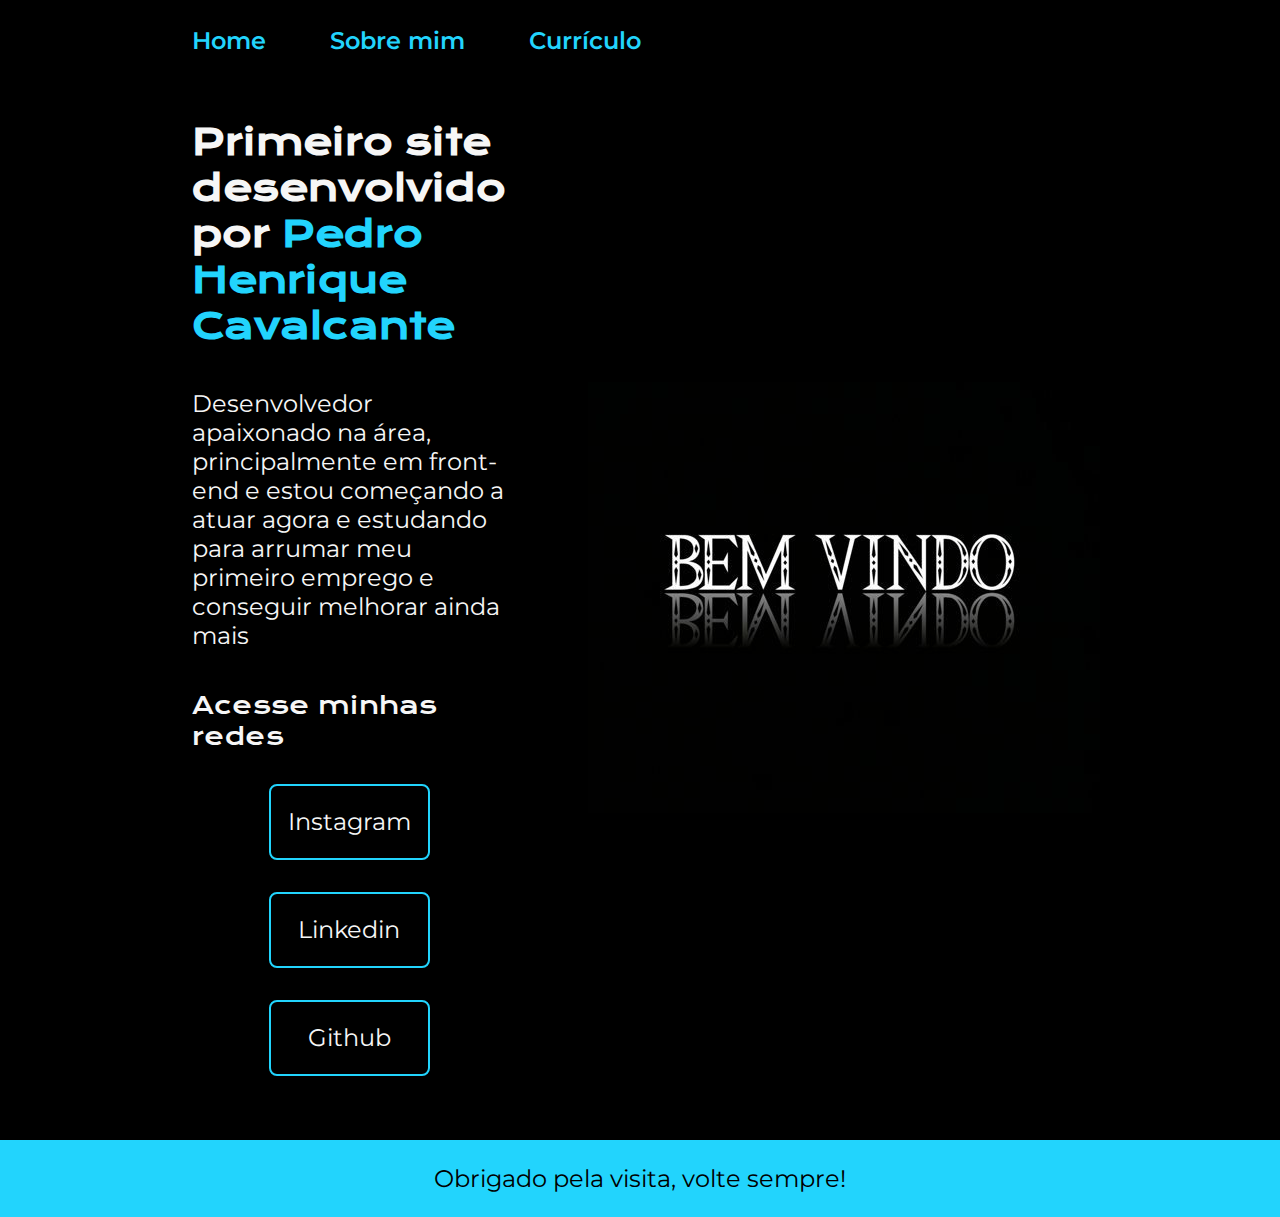
<file: index.html>
<!DOCTYPE html>
<html lang="pt-br">

<head>
    <meta charset="UTF-8">
    <meta http-equiv="X-UA-Compatible" content="IE=edge">
    <meta name="viewport" content="width=device-width, initial-scale=1.0">
    <title>Primeiro site</title>
    <link rel="stylesheet" href="./styles/style.css">
</head>

<body>
    <header class="cabecalho">

        <nav class="cabecalho-menu">
            <a class="cabecalho-menu-link" href="index.html">Home</a>
            <a class="cabecalho-menu-link" href="about.html">Sobre mim</a>
            <a class="cabecalho-menu-link" href="cv.html">Currículo</a>
        </nav>

    </header>

    <main class="principal">

        <section class="principal-txt">

            <h1 class="principal-txt-titulo">Primeiro site desenvolvido por <strong class="principal-txt-nome">Pedro Henrique Cavalcante</strong></h1>

            <p class="principal-txt-paragrafo">
                Desenvolvedor apaixonado na área, principalmente em front-end e estou começando a atuar agora e estudando para arrumar meu primeiro emprego e conseguir 
                melhorar ainda mais
            </p>

            <div class="principal-txt-link">
                <h2 class="principal-txt-link-titulo">Acesse minhas redes</h2>
                <a class="principal-txt-link-estilo" href="https://www.instagram.com/_pecavalcante/">Instagram</a>
                <a class="principal-txt-link-estilo" href="https://www.linkedin.com/in/pedro-cavalcante-829497268/">Linkedin</a>
                <a class="principal-txt-link-estilo" href="https://github.com/phcavalcante7">Github</a>
            </div>

        </section>

        <img class="principal-img" src="./assets/bem_vindo.jpg" alt="Bem Vindo">

    </main>

    <footer class="rodape">
        <p>Obrigado pela visita, volte sempre!</p>
    </footer>

</body>
</html>
</file>
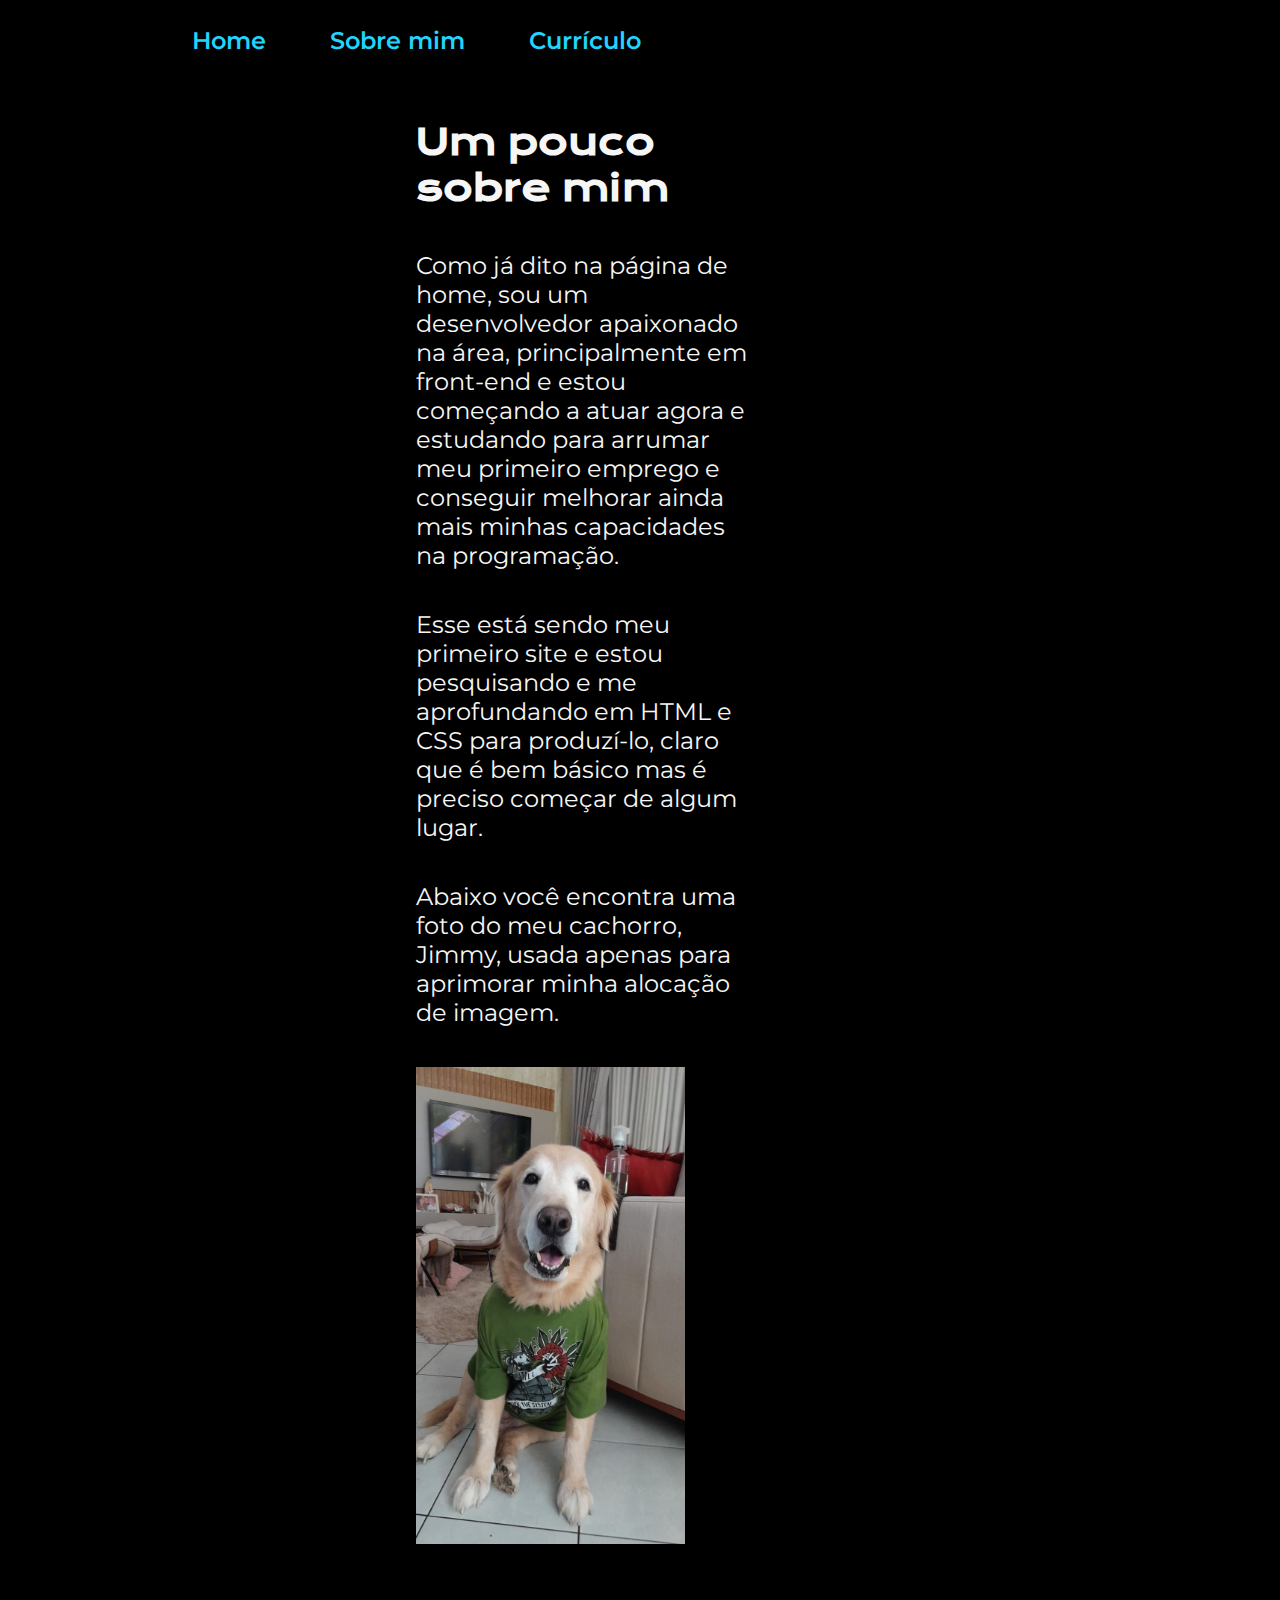
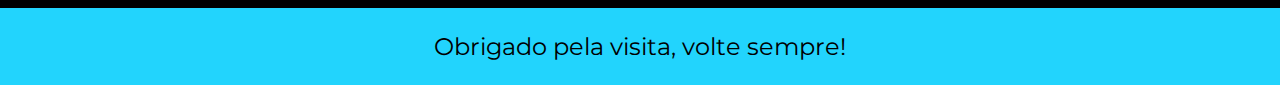
<file: about.html>
<!DOCTYPE html>
<html lang="pt-br">
<head>
    <meta charset="UTF-8">
    <meta http-equiv="X-UA-Compatible" content="IE=edge">
    <meta name="viewport" content="width=device-width, initial-scale=1.0">
    <title>Sobre mim</title>
    <link rel="stylesheet" href="./styles/style.css">
</head>

<body>

    <header class="cabecalho">

        <nav class="cabecalho-menu">
            <a class="cabecalho-menu-link" href="index.html">Home</a>
            <a class="cabecalho-menu-link" href="about.html">Sobre mim</a>
            <a class="cabecalho-menu-link" href="cv.html">Currículo</a>
        </nav>

    </header>

    <main class="principal">
        
        <div class="principal-about">
            <section class="principal-txt">

                <h1 class="principal-txt-titulo">Um pouco sobre mim</h1>
    
                <p class="principal-txt-paragrafo">
                    Como já dito na página de home, sou um desenvolvedor apaixonado na área, 
                    principalmente em front-end e estou começando a atuar agora e estudando para arrumar meu primeiro emprego e conseguir 
                    melhorar ainda mais minhas capacidades na programação.
                </p>
                <p class="principal-txt-paragrafo">
                    Esse está sendo meu primeiro site e estou pesquisando e me aprofundando em HTML e CSS para produzí-lo, claro que é bem básico 
                    mas é preciso começar de algum lugar. 
                </p>
                <p class="principal-txt-paragrafo">
                    Abaixo você encontra uma foto do meu cachorro, Jimmy, usada apenas para aprimorar minha alocação de imagem.
                </p>
                <img class="principal-img" src="./assets/jimmy.jpg" alt="Foto do Jimmy">

            </section>
        </div>    

    </main>

    <footer class="rodape">
        <p>Obrigado pela visita, volte sempre!</p>
    </footer>

</body>

</html>
</file>
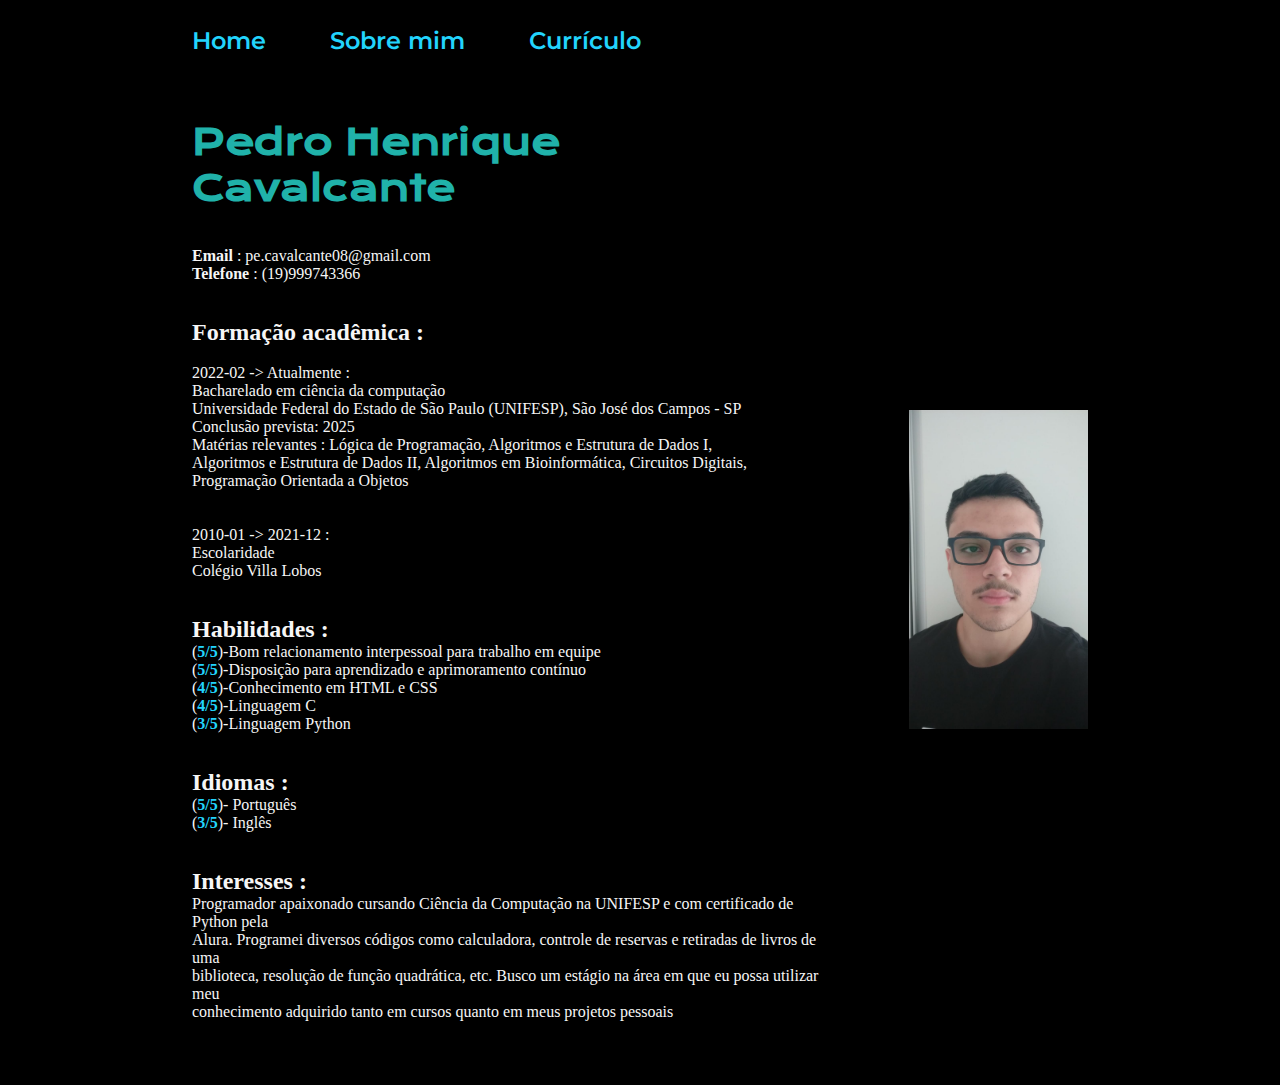
<file: cv.html>
<!DOCTYPE html>
<html lang="en">
<head>
    <meta charset="UTF-8">
    <meta http-equiv="X-UA-Compatible" content="IE=edge">
    <meta name="viewport" content="width=device-width, initial-scale=1.0">
    <title>CV-Pedro Henrique</title>
    <link rel="stylesheet" href="./styles/style.css">
</head>

<body>
    
    <header class="cabecalho">

        <nav class="cabecalho-menu">
            <a class="cabecalho-menu-link" href="index.html">Home</a>
            <a class="cabecalho-menu-link" href="about.html">Sobre mim</a>
            <a class="cabecalho-menu-link" href="cv.html">Currículo</a>
        </nav>

    </header>

    <main class="principal">

        <div class="principal-cv">
            <h1 class="principal-txt-titulo"><strong class="principal-txt-nome-cv">Pedro Henrique Cavalcante</strong></h1>
            <br><br>
            <p>
                <b>Email</b> : pe.cavalcante08@gmail.com <br>
                <b>Telefone</b> : (19)999743366 <br>
               <!--  <b>Endereço</b> : Rua João Fonseca dos Santos, São José dos Campos-SP -->
               <br> <br>
            </p>

            <h2 class="principal-titulo">Formação acadêmica : </h2>
            <p>
                <br>
                2022-02 -> Atualmente : <div class="principal-titulo-curso">Bacharelado em ciência da computação</div>
                Universidade Federal do Estado de São Paulo (UNIFESP), São José dos Campos - SP <br>
                Conclusão prevista: 2025 <br>
                Matérias relevantes : Lógica de Programação, Algoritmos e Estrutura de Dados I, <br>
                Algoritmos e Estrutura de Dados II, Algoritmos em Bioinformática,  Circuitos Digitais, <br>
                Programação Orientada a Objetos <br>
                <br><br>
                2010-01 -> 2021-12 : <div class="principal-titulo-curso">Escolaridade</div>
                Colégio Villa Lobos
            </p>
            <br><br>

            <h2 class="principal-titulo">Habilidades : </h2>
            <p>
                (<strong class="principal-txt-nome">5/5</strong>)-Bom relacionamento interpessoal para trabalho em equipe <br>
                (<strong class="principal-txt-nome">5/5</strong>)-Disposição para aprendizado e aprimoramento contínuo <br>
                (<strong class="principal-txt-nome">4/5</strong>)-Conhecimento em HTML e CSS <br>
                (<strong class="principal-txt-nome">4/5</strong>)-Linguagem C <br>
                (<strong class="principal-txt-nome">3/5</strong>)-Linguagem Python<br>
            </p>
            <br><br>

            <h2 class="principal-titulo">Idiomas : </h2>
            <p>
               (<strong class="principal-txt-nome">5/5</strong>)-  Português <br>
               (<strong class="principal-txt-nome">3/5</strong>)- Inglês 
            </p>
            <br><br>

            <h2 class="principal-titulo">Interesses : </h2>
            <p>
                Programador apaixonado cursando Ciência da Computação na UNIFESP e com certificado de Python pela <br>
                Alura. Programei diversos códigos como calculadora, controle de reservas e retiradas de livros de uma <br>
                biblioteca, resolução de função quadrática, etc. Busco um estágio na área em que eu possa utilizar meu <br>
                conhecimento adquirido tanto em cursos quanto em meus projetos pessoais <br>
            </p>

        </div>

        <img class="principal-img-eu" src="./assets/eu.jpg" alt="Foto Pedro Henrique Cavalcante">

    </main>


</body>

</html>
</file>
<file: styles/style.css>
@import url('https://fonts.googleapis.com/css2?family=Krona+One&family=Montserrat:wght@400;600&display=swap');

:root {
    --cor-background: #000000;
    --cor-letra: #f6f6f6;
    --cor-chamativa: #22d4fd;
    --cor-hover: #272727;
    --fonte-principal: 'Krona One', sans-serif;
    --fonte-secundaria: 'Montserrat', sans-serif;
}

* {
    margin: 0%;
    padding: 0%;
}

body {
    box-sizing: border-box;
    background-color: var(--cor-background);
    color: var(--cor-letra);
}

.cabecalho {
    padding: 2% 0% 0% 15%;
}

.cabecalho-menu {
    display: flex;
    align-items: center;
    gap: 5vw;
}

.cabecalho-menu-link {
    font-family: var(--fonte-secundaria);
    font-size: 1.5rem;
    font-weight: 600;
    color: var(--cor-chamativa);
    text-decoration: none;
}

.principal {
    padding: 5% 15%;
    gap: 82px;
    display: flex;
    align-items: center;
    justify-content: space-between;
}

.principal-about {
    display: flex;
    flex-direction: column;
    padding-left: 25%;
    padding-bottom: 0%;
}

.principal-txt {
    width: 50%;
    display: flex;
    flex-direction: column;
    gap: 40px;
}

.principal-txt-titulo {
    font-size: 2.25rem;
    font-family: var(--fonte-principal);
}

.principal-txt-nome {
    color: var(--cor-chamativa);
}

.principal-txt-nome-cv {
    color: #20B2AA;
}

.principal-txt-paragrafo {
    font-size: 1.5rem;
    font-family: var(--fonte-secundaria);
}

.principal-txt-link {
    display: flex;
    flex-direction: column;
    justify-content: space-between;
    align-items: center;
    gap: 32px;
}

.principal-txt-link-titulo {
    font-family: var(--fonte-principal);
    font-weight: 400;
    font-size: 1.5rem;
}

.principal-txt-link-estilo {
    display: flex;
    justify-content: center;
    border: 2px solid var(--cor-chamativa);
    width: 50%;
    border-radius: 8px;
    text-align: center;
    font-size: 1.5rem;
    padding: 21.5px 0px;
    text-decoration: none;
    color: var(--cor-letra);
    font-family: var(--fonte-secundaria);
}

.principal-txt-link-estilo:hover {
    background-color: var(--cor-background);
    color: var(--cor-chamativa);
}

.principal-img-eu {
    width: 20%;
}

.principal-img {
    width: 80%;
}

@media(max-width: 1200px) {

    .cabecalho {
        padding: 2%;
    }

    .cabecalho-menu {
        justify-content: center;
        align-items: center;
    }

    .principal {
        flex-direction: column-reverse;
        padding: 5%;
    }

    .principal-txt {
        width: 100%;
    }

    .principal-about {
        padding: 5%;
    }

}

.rodape {
    color: var(--cor-background);
    background-color: var(--cor-chamativa);
    padding: 24px;
    text-align: center;
    font-size: 1.5rem;
    font-family: var(--fonte-secundaria);
    font-weight: 400;
}
</file>
